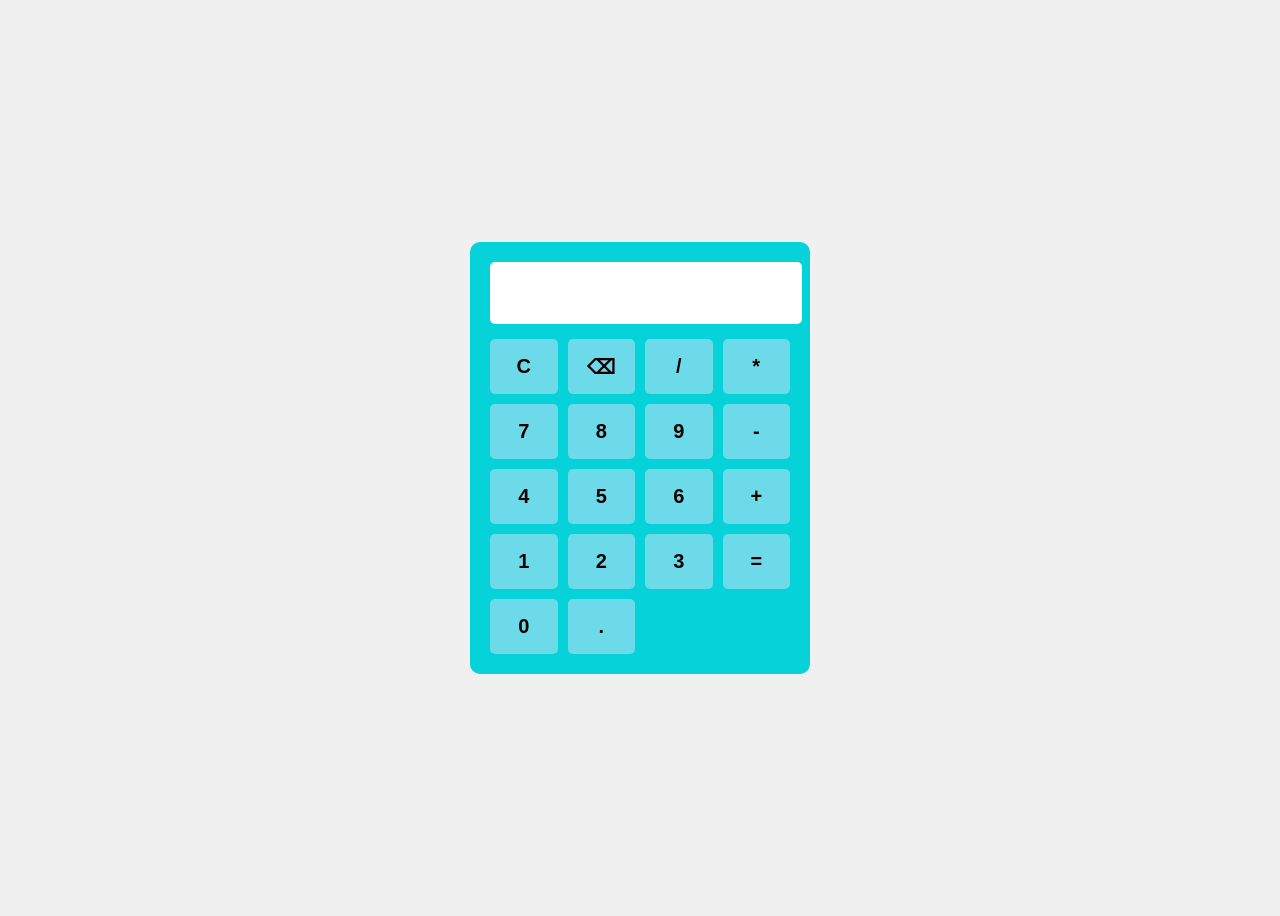
<file: Task 3/index.html>
<!DOCTYPE html>
<html lang="en">
<head>
    <meta charset="UTF-8">
    <meta name="viewport" content="width=device-width, initial-scale=1.0">
    <title>Calculator</title>
    <link rel="stylesheet" href="stylec.css">
</head>
<body>

    <div class="calculator">

        <input type="text" id="display" readonly>

        <div class="buttons">
            <button>C</button>
            <button>⌫</button>
            <button>/</button>
            <button>*</button>

            <button>7</button>
            <button>8</button>
            <button>9</button>
            <button>-</button>

            <button>4</button>
            <button>5</button>
            <button>6</button>
            <button>+</button>

            <button>1</button>
            <button>2</button>
            <button>3</button>
            <button>=</button>

            <button>0</button>
            <button>.</button>
        </div>

    </div>

    <script src="script.js"></script>

</body>
</html>
</file>
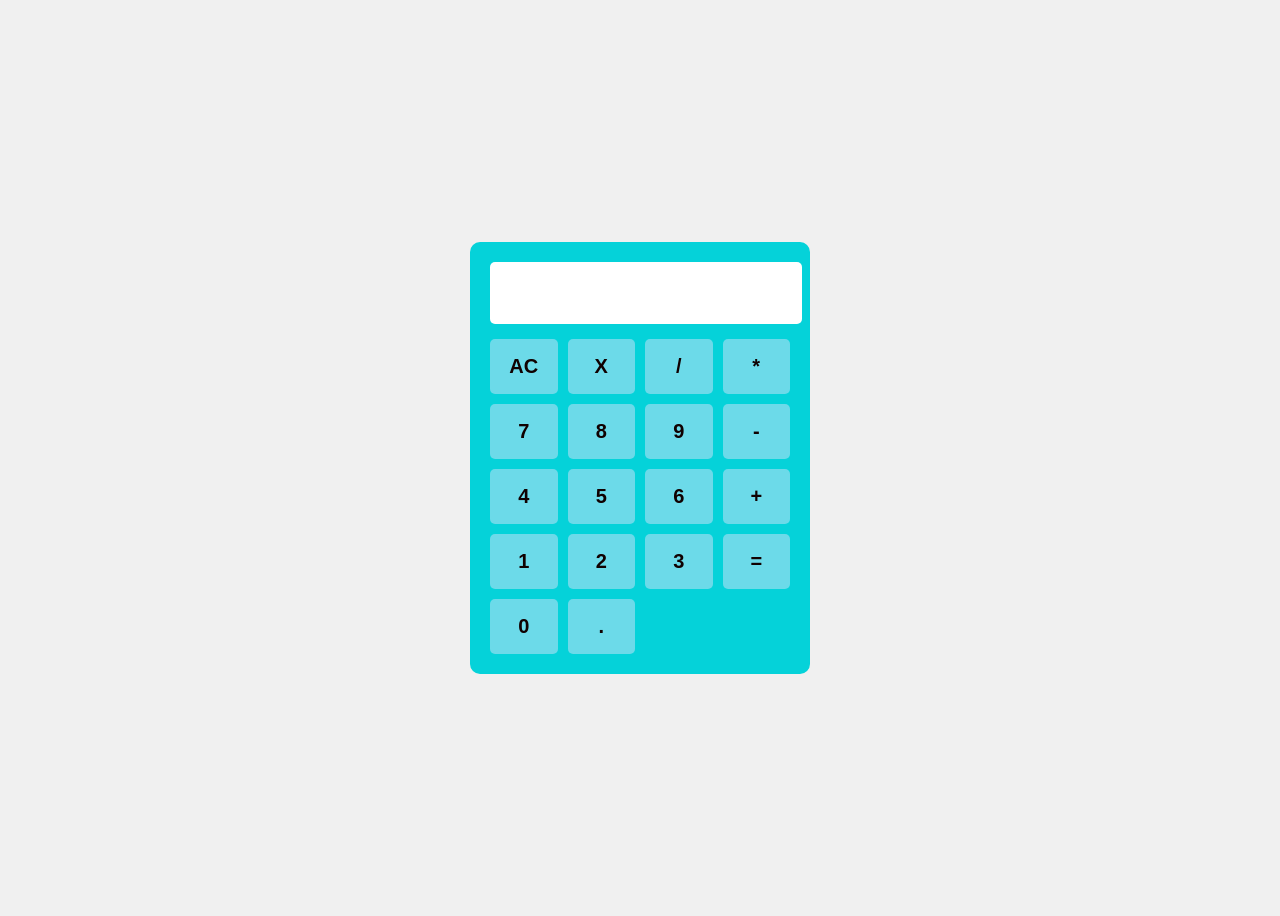
<file: Task3/index.html>
<!doctype html>
<html lang="en">
  <head>
    <meta charset="UTF-8" />
    <meta name="viewport" content="width=device-width, initial-scale=1.0" />
    <title>Calculator</title>
    <link rel="stylesheet" href="stylec.css" />
  </head>
  <body>
    <div class="calculator">
      <input type="text" id="display" readonly />

      <div class="buttons">
        <button>AC</button>
        <button>X</button>
        <button>/</button>
        <button>*</button>

        <button>7</button>
        <button>8</button>
        <button>9</button>
        <button>-</button>

        <button>4</button>
        <button>5</button>
        <button>6</button>
        <button>+</button>

        <button>1</button>
        <button>2</button>
        <button>3</button>
        <button>=</button>

        <button>0</button>
        <button>.</button>
      </div>
    </div>

    <script src="script.js"></script>
  </body>
</html>
</file>
<file: Task 3/stylec.css>
body{
    background-color:#f0f0f0;
    font-family:Arial, sans-serif;
    display:flex;
    justify-content:center;
    align-items:center;
    height:100vh;
}

.calculator{
    background-color:#05d2d9;
    padding:20px;
    border-radius:10px;
    width:300px;
}

#display{
    width:100%;
    height:60px;
    font-size:25px;
    text-align:right;
    margin-bottom:15px;
    border:none;
    border-radius:5px;
    padding-right:10px;
}

.buttons{
    display:grid;
    grid-template-columns:repeat(4,1fr);
    gap:10px;
}

button{
    height:55px;
    font-size:20px;
    font-weight: bold;
    border:none;
    border-radius:5px;
    background-color:#6cdae9;
    color:rgb(16, 1, 1);
    cursor:pointer;
}

button:hover{
    background-color:#166469;
}

.zero{
    grid-column:span 2;
}
</file>
<file: Task3/stylec.css>
body{
    background-color:#f0f0f0;
    font-family:Arial, sans-serif;
    display:flex;
    justify-content:center;
    align-items:center;
    height:100vh;
}

.calculator{
    background-color:#05d2d9;
    padding:20px;
    border-radius:10px;
    width:300px;
}

#display{
    width:100%;
    height:60px;
    font-size:25px;
    text-align:right;
    margin-bottom:15px;
    border:none;
    border-radius:5px;
    padding-right:10px;
}

.buttons{
    display:grid;
    grid-template-columns:repeat(4,1fr);
    gap:10px;
}

button{
    height:55px;
    font-size:20px;
    font-weight: bold;
    border:none;
    border-radius:5px;
    background-color:#6cdae9;
    color:rgb(16, 1, 1);
    cursor:pointer;
}

button:hover{
    background-color:#166469;
}
</file>
